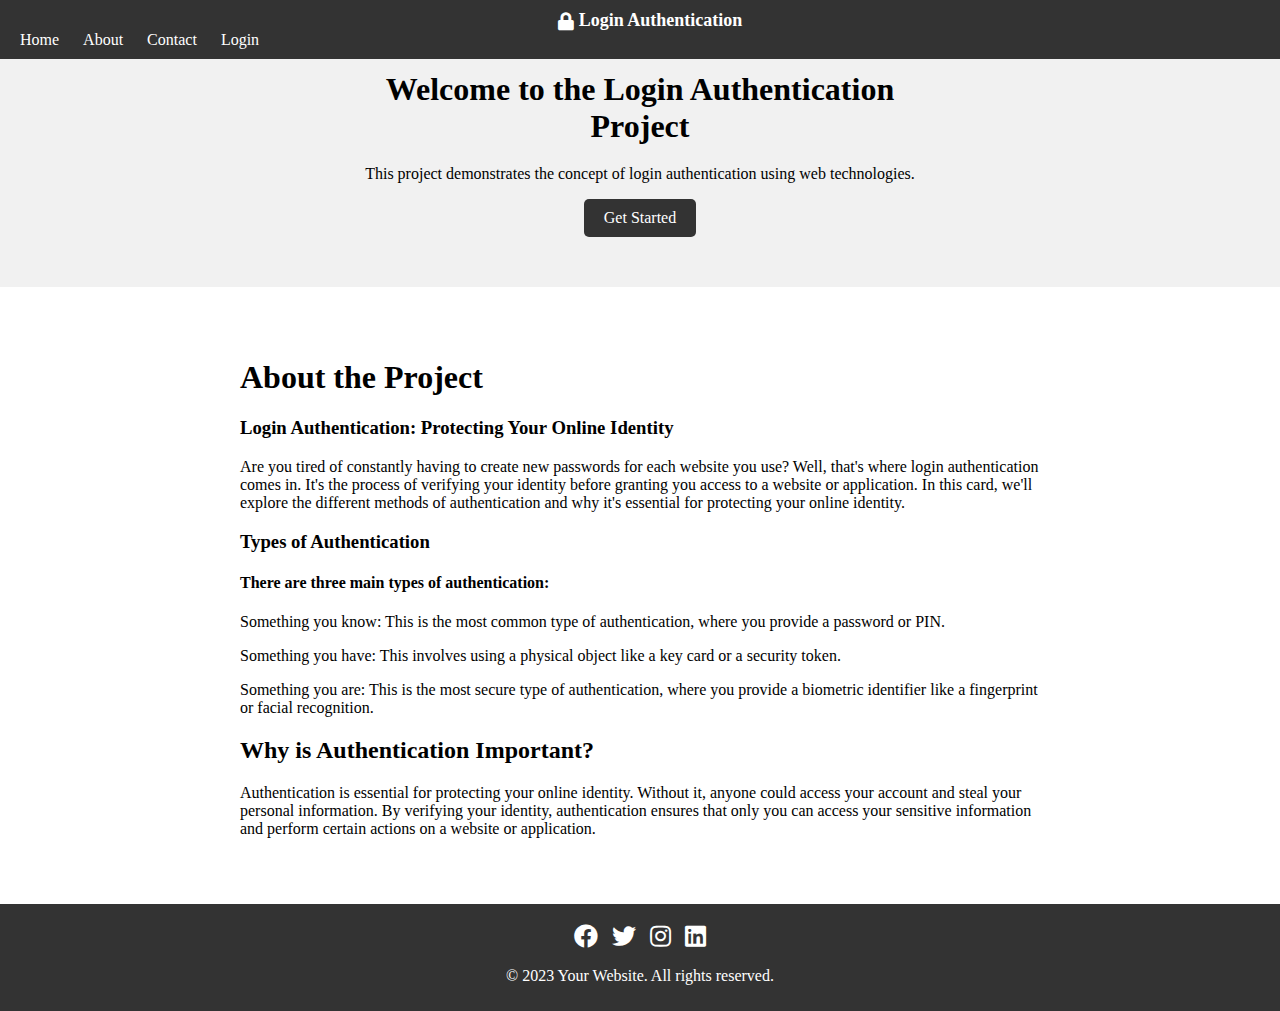
<file: index.html>
<!DOCTYPE html>
<html>

<head>
    <title>Login Authentication Project</title>
    <link rel="stylesheet" type="text/css" href="style.css">
</head>

<body>
    <!-- heder -->
    <header>
        <div class="header-container">
            <a href="#" class="logo">
                <i class="fas fa-lock"></i> Login Authentication
            </a>
        </div>

        <nav>
            <ul>
                <li><a href="#">Home</a></li>
                <li><a href="#">About</a></li>
                <li><a href="#">Contact</a></li>
                <li><a href="login.html">Login</a></li>
            </ul>
        </nav>
    </header>
    <!-- index page -->
    <section class="hero-section">
        <div class="hero-content">
            <h1>Welcome to the Login Authentication Project</h1>
            <p>This project demonstrates the concept of login authentication using web technologies.</p>
            <a href="login.html" class="cta-button">Get Started</a>
            <link rel="stylesheet" href="https://cdnjs.cloudflare.com/ajax/libs/font-awesome/5.15.3/css/all.min.css">
        </div>
    </section>

    <section class="about-section">
        <div class="container">
            <h1>About the Project</h1>
            <h3>Login Authentication: Protecting Your Online Identity</h3>
            <p>Are you tired of constantly having to create new passwords for each website you use? Well,
                 that's where login authentication comes in. It's the process of verifying your
                  identity before granting you access to a website or application.
                   In this card, we'll explore the different methods of authentication and why it's essential
                    for protecting your online identity.</p>
             <h3>Types of Authentication</h3>
             <h4>There are three main types of authentication:</h4>
             <p>Something you know: This is the most common type of authentication, where you provide a password or PIN.</p>
            <p>Something you have: This involves using a physical object like a key card or a security token.</p>
            <p>Something you are: This is the most secure type of authentication, where you provide a biometric identifier 
                like a fingerprint or facial recognition.</p>
            <h2>Why is Authentication Important?</h2> 
            <p>Authentication is essential for protecting your online identity. Without it, anyone could access your account
                 and steal your personal information. By verifying your identity, authentication ensures that only you can 
                 access your sensitive information and perform certain actions on a website or application.</p>   
        </div>
    </section>
    <!-- footer -->
    <footer class="footer">


        <div class="social-icons">
            <a href="#" class="social-icon"><i class="fab fa-facebook"></i></a>
            <a href="#" class="social-icon"><i class="fab fa-twitter"></i></a>
            <a href="#" class="social-icon"><i class="fab fa-instagram"></i></a>
            <a href="#" class="social-icon"><i class="fab fa-linkedin"></i></a>
        </div>
        <p>&copy; 2023 Your Website. All rights reserved.</p>
    </footer>
    <script src="script.js"></script>
</body>

</html>
</file>
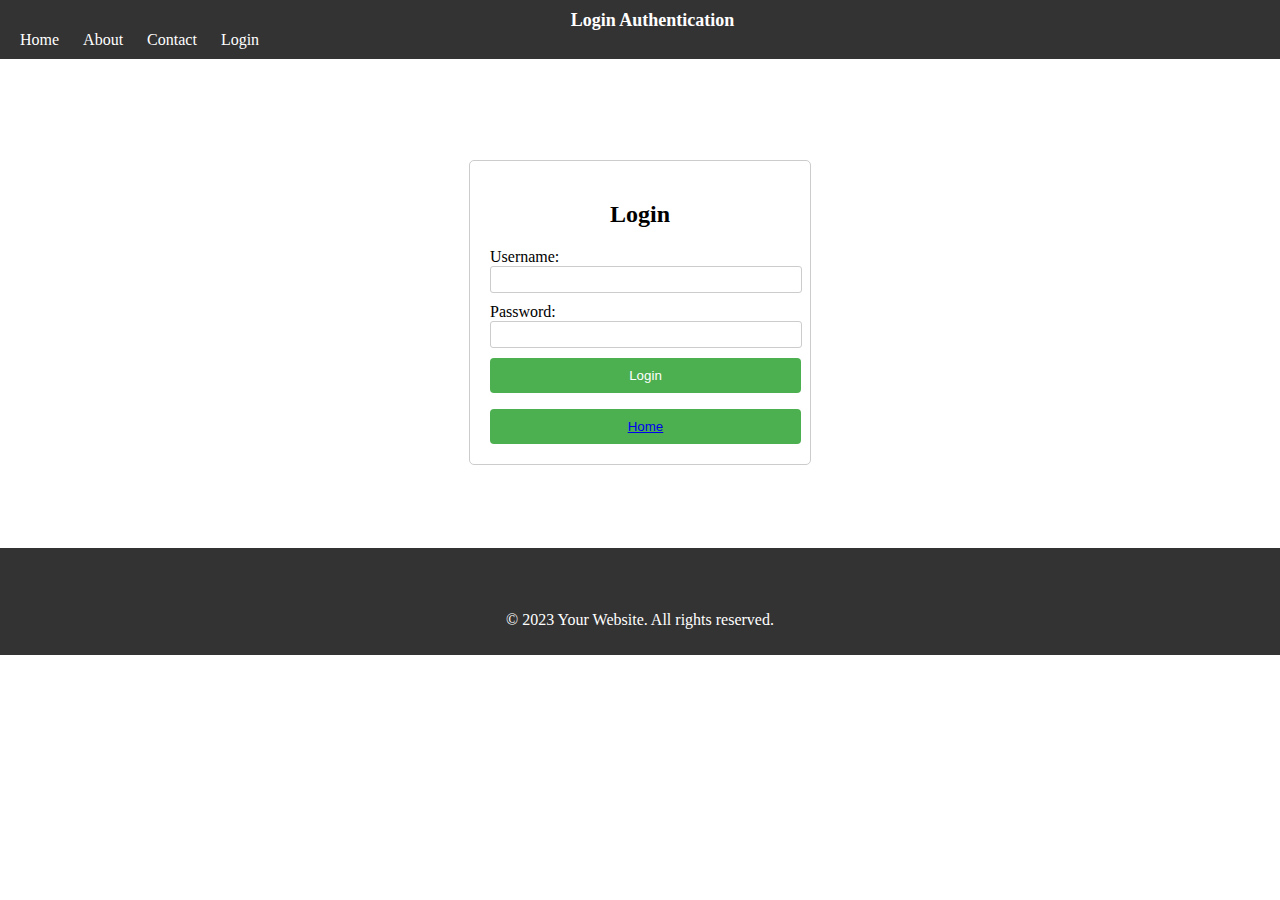
<file: login.html>
<!DOCTYPE html>
<html>
<head>
  <title>Login Authentication</title>
  <link rel="stylesheet" type="text/css" href="style.css">
</head>
<body>

<!-- heder -->
<header>
  <div class="header-container">
      <a href="#" class="logo">
          <i class="fas fa-lock"></i> Login Authentication
      </a>
  </div>

  <nav>
      <ul>
          <li><a href="#">Home</a></li>
          <li><a href="#">About</a></li>
          <li><a href="#">Contact</a></li>
          <li><a href="login.html">Login</a></li>
      </ul>
  </nav>
</header>

  <div class="containeroflogin">
    <h2 class="loginheading">Login</h2>
    <form id="loginForm">
      <div class="form-group">
        <label for="username">Username:</label>
        <input type="text" id="username" name="username" required>
      </div>
      <div class="form-group">
        <label for="password">Password:</label>
        <input type="password" id="password" name="password" required>
      </div>
      <button type="submit">Login</button>
    </form>
    <p id="message"></p>
    <button type="submit"><a href="index.html">Home</a></button>
  </div>

   <!-- footer -->
   <footer class="footer">


    <div class="social-icons">
        <a href="#" class="social-icon"><i class="fab fa-facebook"></i></a>
        <a href="#" class="social-icon"><i class="fab fa-twitter"></i></a>
        <a href="#" class="social-icon"><i class="fab fa-instagram"></i></a>
        <a href="#" class="social-icon"><i class="fab fa-linkedin"></i></a>
    </div>
    <p>&copy; 2023 Your Website. All rights reserved.</p>
</footer>
<script src="script.js"></script>

 
</body>
</html>
</file>
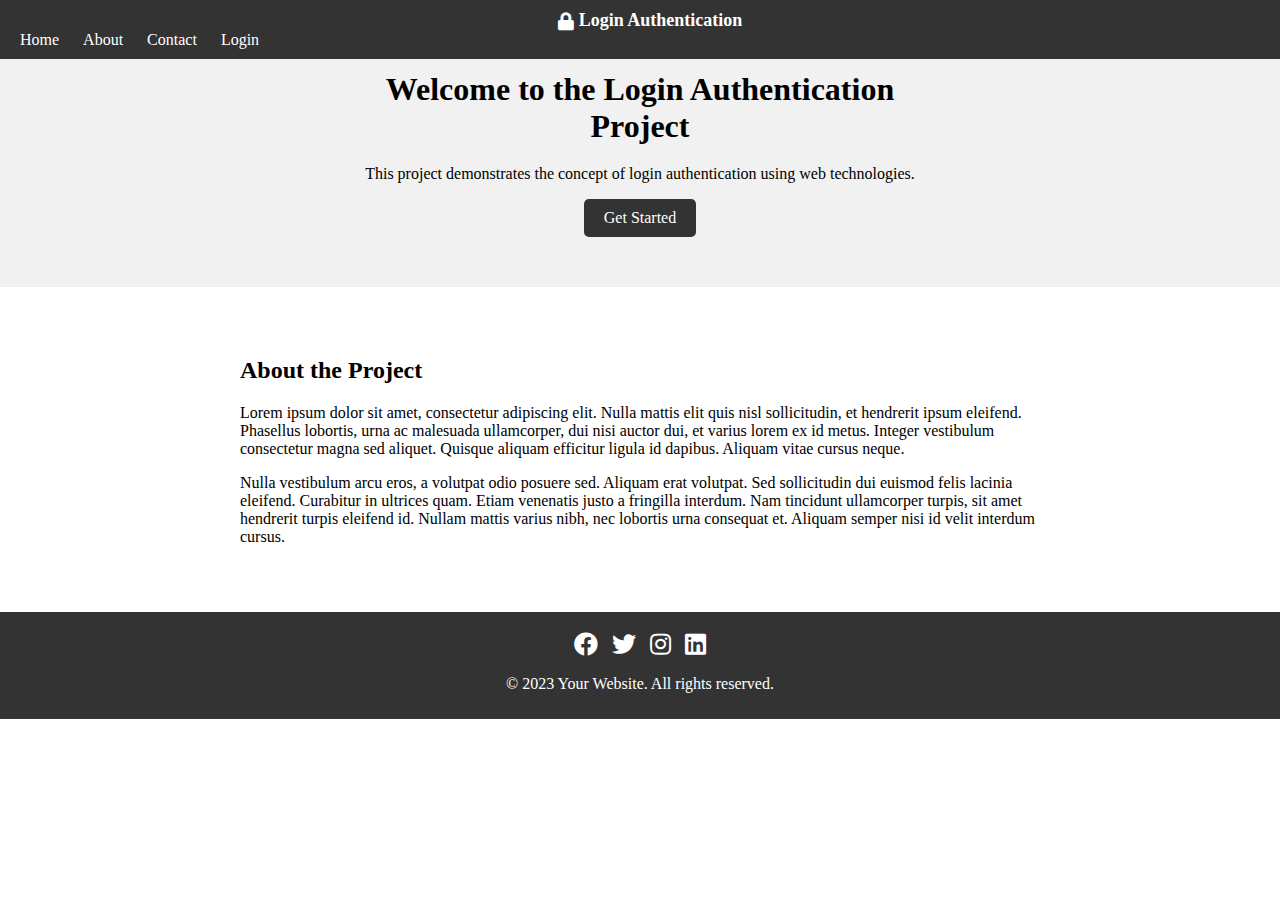
<file: newindex.html>
<!DOCTYPE html>
<html>

<head>
    <title>Login Authentication Project</title>
    <link rel="stylesheet" type="text/css" href="style.css">
</head>

<body>
    <!-- heder -->
    <header>
        <div class="header-container">
            <a href="#" class="logo">
                <i class="fas fa-lock"></i> Login Authentication
            </a>
        </div>

        <nav>
            <ul>
                <li><a href="#">Home</a></li>
                <li><a href="#">About</a></li>
                <li><a href="#">Contact</a></li>
                <li><a href="login.html">Login</a></li>
            </ul>
        </nav>
    </header>
    <!-- index page -->
    <section class="hero-section">
        <div class="hero-content">
            <h1>Welcome to the Login Authentication Project</h1>
            <p>This project demonstrates the concept of login authentication using web technologies.</p>
            <a href="login.html" class="cta-button">Get Started</a>
            <link rel="stylesheet" href="https://cdnjs.cloudflare.com/ajax/libs/font-awesome/5.15.3/css/all.min.css">
        </div>
    </section>

    <section class="about-section">
        <div class="container">
            <h2>About the Project</h2>
            <p>Lorem ipsum dolor sit amet, consectetur adipiscing elit. Nulla mattis elit quis nisl sollicitudin, et
                hendrerit ipsum eleifend. Phasellus lobortis, urna ac malesuada ullamcorper, dui nisi auctor dui, et
                varius lorem ex id metus. Integer vestibulum consectetur magna sed aliquet. Quisque aliquam efficitur
                ligula id dapibus. Aliquam vitae cursus neque.</p>
            <p>Nulla vestibulum arcu eros, a volutpat odio posuere sed. Aliquam erat volutpat. Sed sollicitudin dui
                euismod felis lacinia eleifend. Curabitur in ultrices quam. Etiam venenatis justo a fringilla interdum.
                Nam tincidunt ullamcorper turpis, sit amet hendrerit turpis eleifend id. Nullam mattis varius nibh, nec
                lobortis urna consequat et. Aliquam semper nisi id velit interdum cursus.</p>
        </div>
    </section>
    <!-- footer -->
    <footer class="footer">


        <div class="social-icons">
            <a href="#" class="social-icon"><i class="fab fa-facebook"></i></a>
            <a href="#" class="social-icon"><i class="fab fa-twitter"></i></a>
            <a href="#" class="social-icon"><i class="fab fa-instagram"></i></a>
            <a href="#" class="social-icon"><i class="fab fa-linkedin"></i></a>
        </div>
        <p>&copy; 2023 Your Website. All rights reserved.</p>
    </footer>
    <script src="script.js"></script>
</body>

</html>
</file>
<file: style.css>
/* headrr css */
/* Add your custom styles here */
body {
    margin: 0;
    padding: 0;
  }
  
  header {
    position: fixed;
    top: 0;
    left: 0;
    width: 100%;
    background-color: #333;
    padding: 10px;
    z-index: 1000;
  }
  
  .header-container {
    display: flex;
    align-items: center;
    justify-content: center;
  }
  
  .logo {
    color: #fff;
    text-decoration: none;
    font-weight: bold;
    font-size: 18px;
    display: flex;
    align-items: center;
  }
  
  .logo i {
    margin-right: 5px;
  }
  
  .logo:hover {
    color: #aaa;
  }
  

  nav ul {
    list-style-type: none;
    margin: 0;
    padding: 0;
  }
  
  nav ul li {
    display: inline-block;
  }
  nav ul li a {
    color: #fff;
    text-decoration: none;
    padding: 10px;
  }
  


/*  index page css */
.hero-section {
    background-color: #f1f1f1;
    padding: 50px;
    text-align: center;
  }
  
  .hero-content {
    max-width: 600px;
    margin: 0 auto;
  }
  
  .hero-content h1 {
    font-size: 32px;
    margin-bottom: 20px;
  }
  
  .cta-button {
    display: inline-block;
    padding: 10px 20px;
    background-color: #333;
    color: #fff;
    text-decoration: none;
    border-radius: 5px;
  }
  
  .cta-button:hover {
    background-color: #555;
  }
  
  .about-section {
    padding: 50px;
  }
  
  .container {
    max-width: 800px;
    margin: 0 auto;
  }



  /* loing page css */

  .loginheading{
    text-align: center;
    text-shadow: #aaa;
    
  }
  
  .containeroflogin {
    /* max-width: 300px;
    margin: 0 auto;
    padding: 20px;
    border: 1px solid #ccc;
    border-radius: 5px; */

    max-width: 300px;
    margin: 0 auto;
    padding: 20px;
    border: 1px solid #ccc;
    border-radius: 5px;
    margin-top: 160px; 
    margin-bottom: 83px;
  }
  
  .form-group {
    margin-bottom: 10px;
  }
  
  label {
    display: block;
  }
  
  input[type="text"],
  input[type="password"] {
    width: 100%;
    padding: 5px;
    border: 1px solid #ccc;
    border-radius: 3px;
  }
  
  button[type="submit"] {
    background-color: #4CAF50;
    color: white;
    padding: 8px 12px;
    border: none;
    border-radius: 4px;
    cursor: pointer;
    height: 35px;
    width: 311px;
    
  }
  
  button[type="submit"]:hover {
    background-color: #45a049;
  }
  



   
   






  /* Footer styles */
footer {
    background-color: #333;
    color: #fff;
    padding: 10px;
    text-align: center;
  }
  
  .social-icons {
    margin-top: 10px;
  }
  
  .social-icon {
    color: #fff;
    font-size: 24px;
    margin: 0 5px;
    text-decoration: none;
  }
  
  .social-icon:hover {
    color: #555;
  }
</file>
